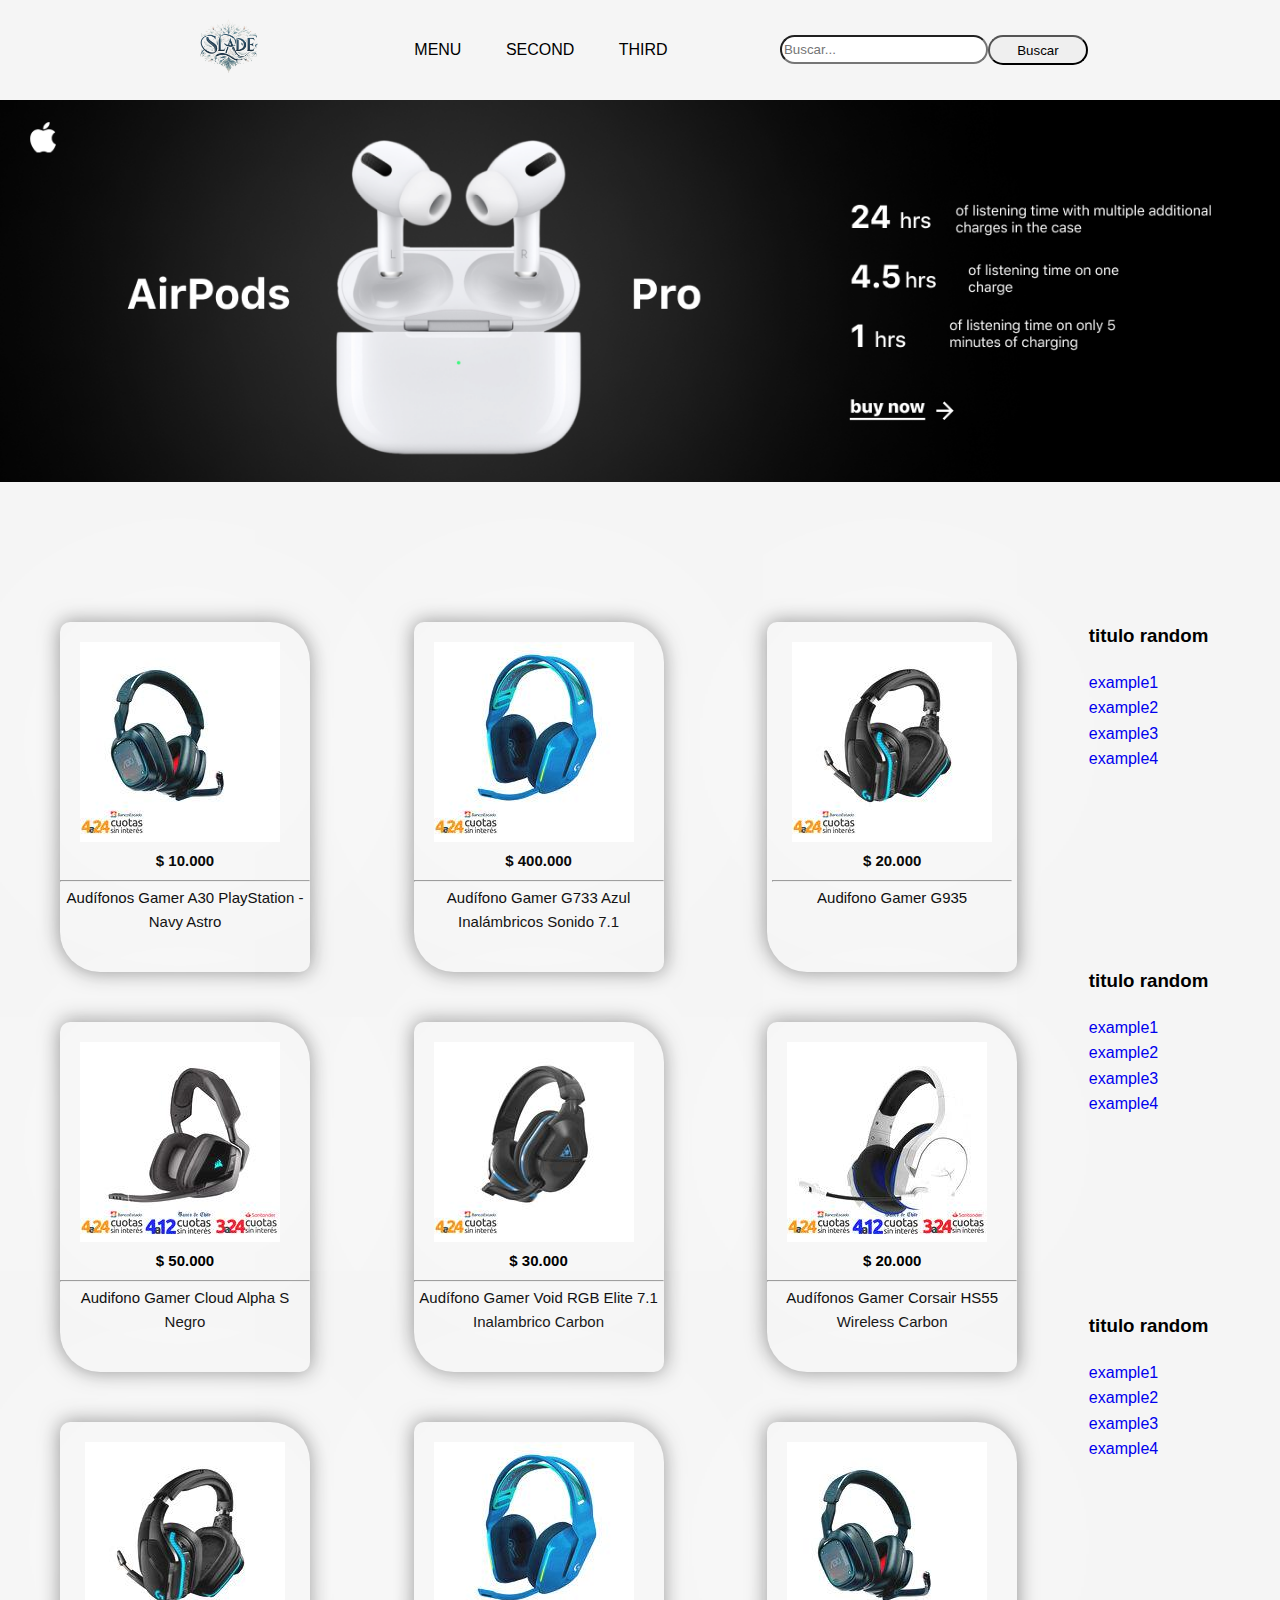
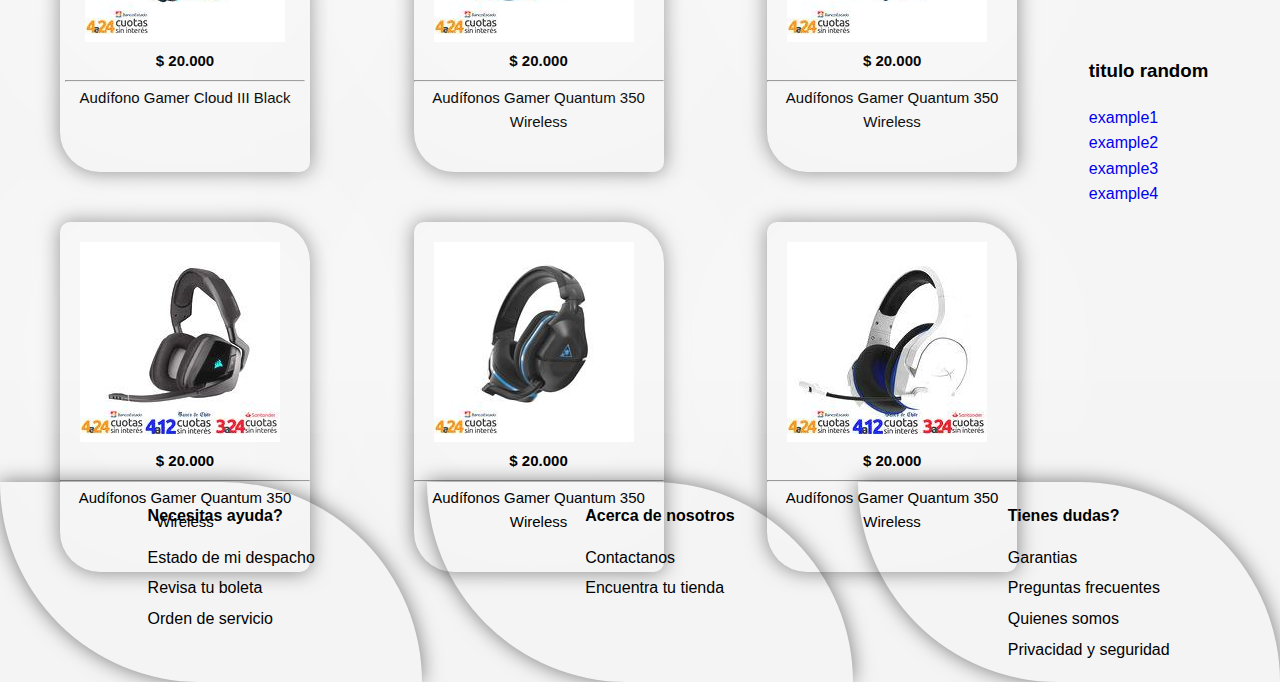
<file: index.html>
<!DOCTYPE html>
<html lang="en">
<head>
    <meta charset="UTF-8">
    <meta name="viewport" content="width=device-width, initial-scale=1.0">
    <title>Ejercicio</title>
    <link rel="stylesheet" href="assets/styles.css">
    <script src="assets/main.js"></script>
</head>
<body>
    
    <header class="header">
        <div class="logo">
            <img src="assets/imgs/slade.jpg" alt="logo">
        </div>
        <nav>
            
            <ul class="nav-list">
                <li><a href='under-construction.html'>MENU</a></li>
                <li><a href='under-construction.html'>SECOND</a></li>
                <li><a href='under-construction.html'>THIRD</a></li>
            </ul>
        </nav>
        <div class="searcher">
            <input type="text" id="searchQuery" class="search-input" placeholder="Buscar...">
            <button class="search-button" onclick="search()">Buscar</button>
        </div>
        
    </header>

    <main>

        

        <section>
            <div class="imagenCarrousel"> <img src="assets/imgs/WEB BANNER 41.png" alt=""></div>



            <article class="container">
                <div class="cajaMid">
                   

                   
                    <div class="boxes1">
                        <img src="assets/imgs/imagen1.jpg" alt="">
                    <h5>$ 10.000 <hr>
                    </h5>

                    <p>Audífonos Gamer A30 PlayStation - Navy Astro</p>
                </div>
                <a href="under-construction.html">

                    <div class="boxes2">
                        <img src="assets/imgs/imagen2.jpg" alt="" href="under-construction.html">
                        <h5>$ 400.000 <hr></h5>
                        <p>Audífono Gamer G733 Azul Inalámbricos Sonido 7.1</p>
                        
                    </div>
                </a>

                <a href="under-construction.html">

                    <div class="boxes3"><img src="assets/imgs/imagen3.jpg" alt="">
                        <h5>$ 20.000 <hr></h5>
                        <p>Audifono Gamer G935</p></div>
                </a>

                <a href="under-construction.html">
                    <div class="boxes4"><img src="assets/imgs/imagen4.jpg" alt="">
                    <h5>$ 50.000 <hr></h5>
                    <p>Audifono Gamer Cloud Alpha S Negro</p></div>

                </a>

                <a href="under-construction.html">
                    <div class="boxes5"><img src="assets/imgs/imagen5.jpg" alt="">
                    <h5>$ 30.000 <hr></h5>
                <p>Audífono Gamer Void RGB Elite 7.1 Inalambrico Carbon</p></div>

                </a>

                <a href="under-construction.html">
                    <div class="boxes6"><img src="assets/imgs/imagen6.jpg" alt="">
                    <h5>$ 20.000 <hr></h5>
                <p>Audífonos Gamer Corsair HS55 Wireless Carbon</p></div>
                </a>

                <a href="under-construction.html">
                    <div class="boxes7"><img src="assets/imgs/imagen3.jpg" alt="">
                    <h5>$ 20.000 <hr></h5>
                <p>Audífono Gamer Cloud III Black</p></div>
                </a>

                <a href="under-construction.html">
                    <div class="boxes8"><img src="assets/imgs/imagen2.jpg" alt="">
                    <h5>$ 20.000 <hr></h5>
                <p>Audífonos Gamer Quantum 350 Wireless</p></div>
                </a>

                <a href="under-construction.html">
                    <div class="boxes8"><img src="assets/imgs/imagen1.jpg" alt="">
                    <h5>$ 20.000 <hr></h5>
                <p>Audífonos Gamer Quantum 350 Wireless</p></div>
                </a>

                <a href="under-construction.html">

                    <div class="boxes8"><img src="assets/imgs/imagen4.jpg" alt="">
                    <h5>$ 20.000 <hr></h5>
                <p>Audífonos Gamer Quantum 350 Wireless</p></div>
                </a>

                <a href="under-construction.html">
                    <div class="boxes8"><img src="assets/imgs/imagen5.jpg" alt="">
                    <h5>$ 20.000 <hr></h5>
                <p>Audífonos Gamer Quantum 350 Wireless</p></div>
                
                </a>

                <a href="under-construction.html">
                    <div class="boxes8"><img src="assets/imgs/imagen6.jpg" alt="">
                    <h5>$ 20.000 <hr></h5>
                <p>Audífonos Gamer Quantum 350 Wireless</p></div>
                </a>

                </div>
                <div class="cajaRight">
                    <div class="Primero"><h3>titulo random</h3>
                    
                        <li><a href="#">example1</a></li>
                        <li><a href="#">example2</a></li>
                        <li><a href="#">example3</a></li>
                        <li><a href="#">example4</a></li>
                        <li></li>
                    </ul></div>
                    <div class="Segundo"><h3>titulo random</h3>
                    
                        <li><a href="#">example1</a></li>
                        <li><a href="#">example2</a></li>
                        <li><a href="#">example3</a></li>
                        <li><a href="#">example4</a></li>
                        <li></li>
                    </ul></div>
                    <div class="Tercero"><h3>titulo random</h3>
                    
                        <li><a href="#">example1</a></li>
                        <li><a href="#">example2</a></li>
                        <li><a href="#">example3</a></li>
                        <li><a href="#">example4</a></li>
                        <li></li>
                    </ul></div>
                    <div class="Cuarto">                    <h3>titulo random</h3>
                    
                        <li><a href="#">example1</a></li>
                        <li><a href="#">example2</a></li>
                        <li><a href="#">example3</a></li>
                        <li><a href="#">example4</a></li>
                        <li></li>
                    </ul></div>

                </div>
            </article>
    

        </section>

    <footer><div class="footer">
        
        <div class="footer-izq">
            
            <ul>
                <h3><strong>Necesitas ayuda?</strong></h3>
                <li><a href="#">Estado de mi despacho</a></li>
                <li><a href="#">Revisa tu boleta</a></li>
                <li><a href="#">Orden de servicio</a></li>

            </ul>
        </div>
        <div class="footer-cent">            <ul>
            <h3><strong>Acerca de nosotros</strong></h3>
            <li><a href='contactanos.html'>Contactanos</a></li>
            <li><a href='encuentraTuTienda.html'>Encuentra tu tienda</a></li>

        </ul></div>
        <div class="footer-der">            <ul>
            <h3><strong>Tienes dudas?</strong></h3>
            <li><a href="#">Garantias</a></li>
            <li><a href="preguntasFrecuentes.html">Preguntas frecuentes</a></li>
            <li><a href="#">Quienes somos</a></li>
            <li><a href="#">Privacidad y seguridad</a></li>

        </ul></div>
        
       
    </div></footer>
 
    </main>


</body>
</html>
</file>
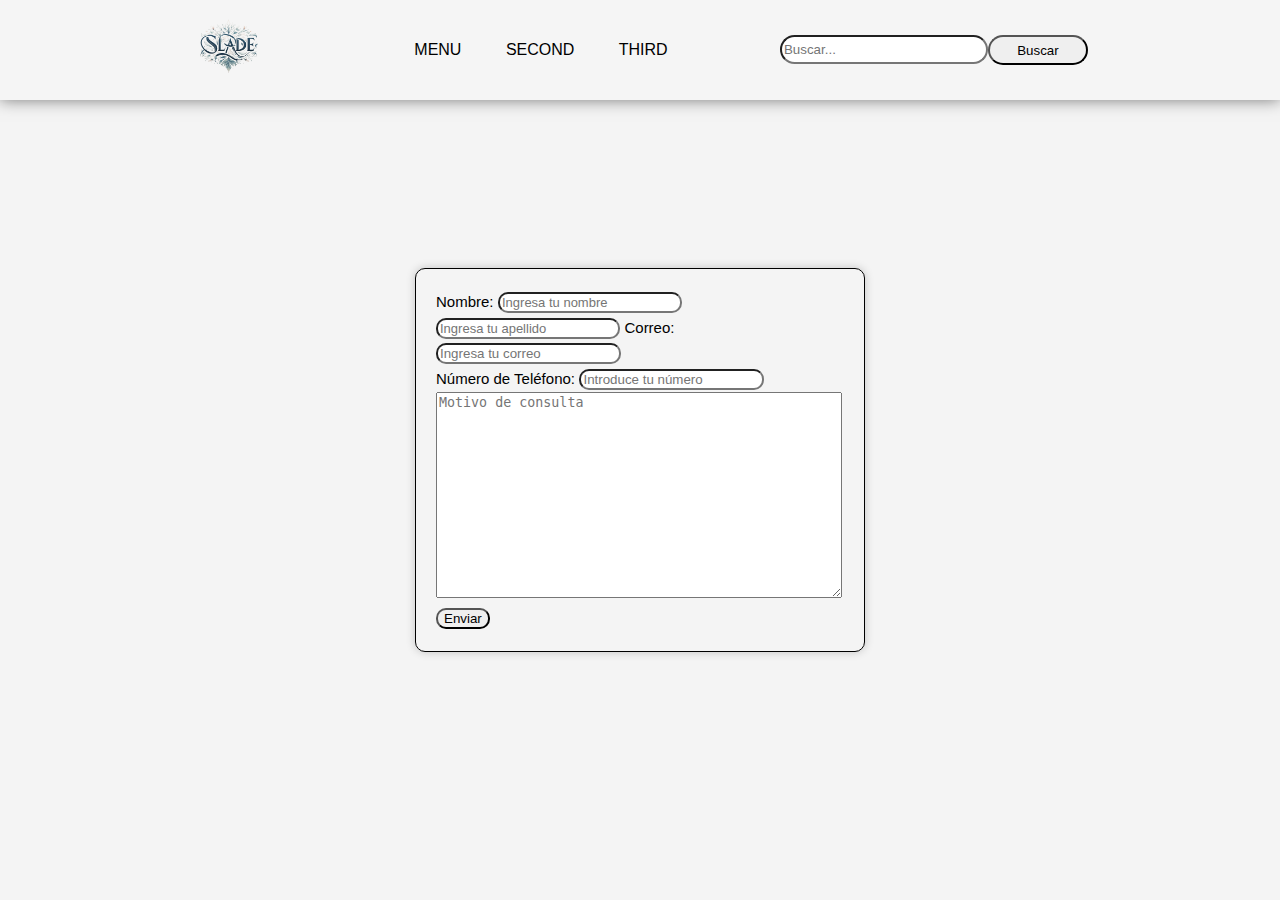
<file: contactanos.html>
<!DOCTYPE html>
<html lang="en">
<head>
    <meta charset="UTF-8">
    <meta name="viewport" content="width=device-width, initial-scale=1.0">
    <title>Ejercicio</title>
    <link rel="stylesheet" href="assets/styles.css">
    <script src="assets/main.js"></script>
</head>
<body>
    
    <header class="header">
        <div class="logo">
            <a href="index.html"><img src="assets/imgs/slade.jpg" alt="logo"></a>
        </div>
        <nav>
            
            <ul class="nav-list">
                <li><a href='under-construction.html'>MENU</a></li>
                <li><a href='under-construction.html'>SECOND</a></li>
                <li><a href='under-construction.html'>THIRD</a></li>
            </ul>
        </nav>
        <div class="searcher">
            <input type="text" id="searchQuery" class="search-input" placeholder="Buscar...">
            <button class="search-button" onclick="search()">Buscar</button>
        </div>
        
    </header>

    <main>

        <article class="article1">
                <div class="article">
                    <form action="">
                        <label for="name">Nombre:</label>
                        <input type="text" id="name" name="name" placeholder="Ingresa tu nombre">
                        <input type="text" id="lastname" name="lastname" placeholder="Ingresa tu apellido">
                
                        <label for="email">Correo:</label>
                        <input type="email" id="email" name="email" placeholder="Ingresa tu correo">
                <br>
                        <label for="phone" class="phone">Número de Teléfono:</label>
                        <input type="tel" id="phone" name="phone" placeholder="Introduce tu número">
                <br>

                        <textarea id="consulta" name="consulta" rows="4" placeholder="Motivo de consulta"></textarea>
                <br>
                        <input class="email" type="submit" value="Enviar">
                    </form>    
                </div>

        </article>

        




    </main>


</body>
</html>
</file>
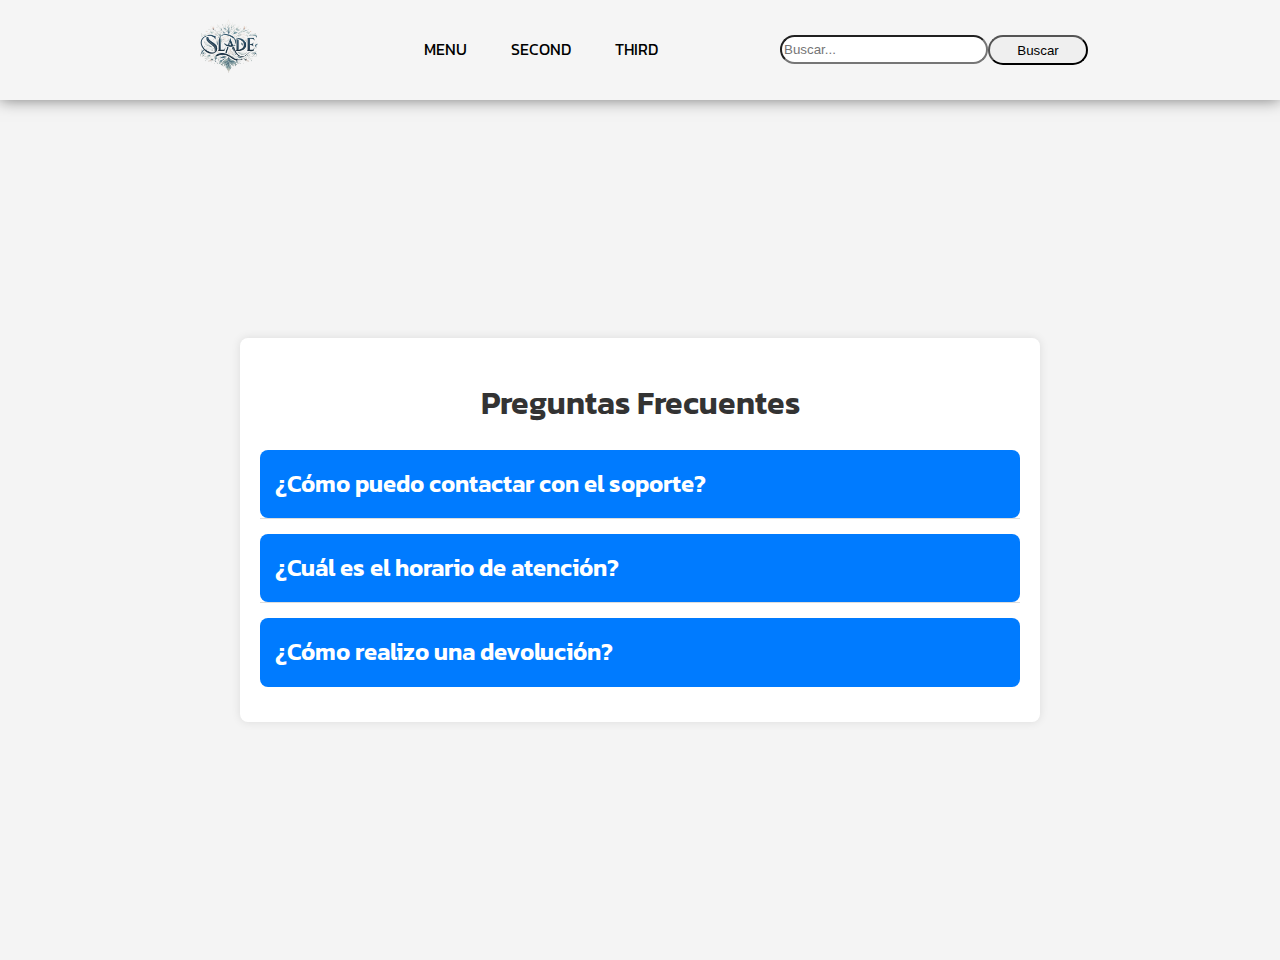
<file: preguntasFrecuentes.html>
<!DOCTYPE html>
<html lang="en">
<head>
    <meta charset="UTF-8">
    <meta name="viewport" content="width=device-width, initial-scale=1.0">
    <title>Ejercicio</title>
    <link rel="stylesheet" href="assets/styles.css">
    <script src="assets/main.js"></script>
    <style>
        html, body {
            height: 100%;
            margin: 0;
            font-family: 'Kanit', sans-serif;
            background-color: #f4f4f4;
        }
        main {
            display: flex;
            justify-content: center;
            align-items: center;
            height: calc(100vh - 80px); /* Ajusta la altura según el tamaño del header */
            padding: 20px;
        }
        .faq-container {
            width: 100%;
            max-width: 800px;
            background: #fff;
            padding: 20px;
            border-radius: 8px;
            box-shadow: 0 0 10px rgba(0,0,0,0.1);
            overflow: auto;
            box-sizing: border-box;
        }
        h1 {
            text-align: center;
            margin-bottom: 20px;
            font-weight: 600;
            color: #333;
        }
        .faq-item {
            margin-bottom: 15px;
            border-bottom: 1px solid #ddd;
        }
        .faq-item:last-of-type {
            border-bottom: none;
        }
        .faq-item h2 {
            margin: 0;
            cursor: pointer;
            background: #007bff;
            color: #fff;
            padding: 15px;
            border-radius: 8px;
            transition: background 0.3s;
            font-weight: 600;
        }
        .faq-item h2:hover {
            background: #0056b3;
        }
        .faq-item p {
            display: none;
            padding: 15px;
            background: #f9f9f9;
            border-radius: 8px;
            margin: 0;
        }
        .faq-item.active p {
            display: block;
        }
    </style>
</head>
<body>
    
    <header class="header">
        <div class="logo">
            <a href="index.html"><img src="assets/imgs/slade.jpg" alt="logo"></a>
        </div>
        <nav>
            <ul class="nav-list">
                <li><a href='under-construction.html'>MENU</a></li>
                <li><a href='under-construction.html'>SECOND</a></li>
                <li><a href='under-construction.html'>THIRD</a></li>
            </ul>
        </nav>
        <div class="searcher">
            <input type="text" id="searchQuery" class="search-input" placeholder="Buscar...">
            <button class="search-button" onclick="search()">Buscar</button>
        </div>
    </header>

    <main>
        <div class="faq-container">
            <h1>Preguntas Frecuentes</h1>

            <div class="faq-item">
                <h2>¿Cómo puedo contactar con el soporte?</h2>
                <p>Para contactar con el soporte, envía un correo a soporte@ejemplo.com o llama al 123-456-7890.</p>
            </div>

            <div class="faq-item">
                <h2>¿Cuál es el horario de atención?</h2>
                <p>El horario de atención es de lunes a viernes, de 9:00 a 18:00.</p>
            </div>

            <div class="faq-item">
                <h2>¿Cómo realizo una devolución?</h2>
                <p>Para realizar una devolución, completa el formulario de devolución en nuestra página web y envíalo junto con el producto a la dirección proporcionada.</p>
            </div>
        </div>
    </main>

    <script>
        document.querySelectorAll('.faq-item h2').forEach((element) => {
            element.addEventListener('click', () => {
                const faqItem = element.parentElement;
                faqItem.classList.toggle('active');
            });
        });
    </script>

</body>
</html>
</file>
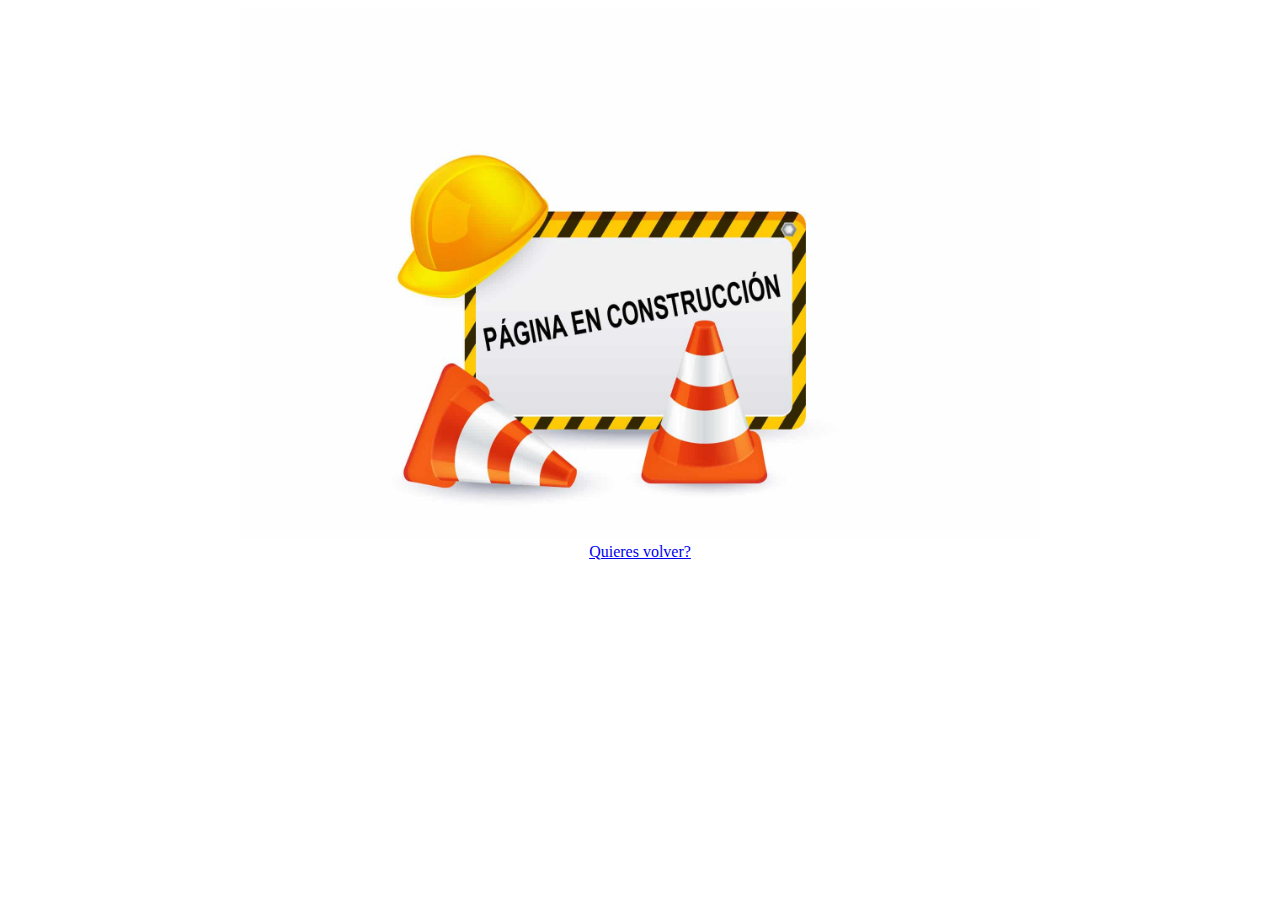
<file: under-construction.html>
<!DOCTYPE html>
<html lang="en">
<head>
    <meta charset="UTF-8">
    <meta name="viewport" content="width=device-width, initial-scale=1.0">
    <title>Document</title>
</head bgcolor="000000">
<body>

    <center><img src="assets/imgs/pagina-en-construcción1.jpg" alt="" width="800px"></center>
    <center><a href='index.html'>Quieres volver?</a></center>
    
</body>
</html>
</file>
<file: assets/styles.css>
@import url('https://fonts.googleapis.com/css2?family=Kanit:ital,wght@0,100;0,200;0,300;0,400;0,500;0,600;0,700;0,800;0,900;1,100;1,200;1,300;1,400;1,500;1,600;1,700;1,800;1,900&display=swap');

*{
    .kanit-thin {
        font-family: "Kanit", sans-serif;
        font-weight: 100;
        font-style: normal;
      }
      
      .kanit-extralight {
        font-family: "Kanit", sans-serif;
        font-weight: 200;
        font-style: normal;
      }
      
      .kanit-light {
        font-family: "Kanit", sans-serif;
        font-weight: 300;
        font-style: normal;
      }
      
      .kanit-regular {
        font-family: "Kanit", sans-serif;
        font-weight: 400;
        font-style: normal;
      }
      
      .kanit-medium {
        font-family: "Kanit", sans-serif;
        font-weight: 500;
        font-style: normal;
      }
      
      .kanit-semibold {
        font-family: "Kanit", sans-serif;
        font-weight: 600;
        font-style: normal;
      }
      
      .kanit-bold {
        font-family: "Kanit", sans-serif;
        font-weight: 700;
        font-style: normal;
      }
      
      .kanit-extrabold {
        font-family: "Kanit", sans-serif;
        font-weight: 800;
        font-style: normal;
      }
      
      .kanit-black {
        font-family: "Kanit", sans-serif;
        font-weight: 900;
        font-style: normal;
      }
      
      .kanit-thin-italic {
        font-family: "Kanit", sans-serif;
        font-weight: 100;
        font-style: italic;
      }
      
      .kanit-extralight-italic {
        font-family: "Kanit", sans-serif;
        font-weight: 200;
        font-style: italic;
      }
      
      .kanit-light-italic {
        font-family: "Kanit", sans-serif;
        font-weight: 300;
        font-style: italic;
      }
      
      .kanit-regular-italic {
        font-family: "Kanit", sans-serif;
        font-weight: 400;
        font-style: italic;
      }
      
      .kanit-medium-italic {
        font-family: "Kanit", sans-serif;
        font-weight: 500;
        font-style: italic;
      }
      
      .kanit-semibold-italic {
        font-family: "Kanit", sans-serif;
        font-weight: 600;
        font-style: italic;
      }
      
      .kanit-bold-italic {
        font-family: "Kanit", sans-serif;
        font-weight: 700;
        font-style: italic;
      }
      
      .kanit-extrabold-italic {
        font-family: "Kanit", sans-serif;
        font-weight: 800;
        font-style: italic;
      }
      
      .kanit-black-italic {
        font-family: "Kanit", sans-serif;
        font-weight: 900;
        font-style: italic;
      }
         
}



.header{
    background-color: whitesmoke;
    display: flex;
    justify-content: space-between;
    align-items: center;
    height: 80px;
    padding: 10px 15%;
    box-shadow: 0 0 15px rgba(0, 0, 0, 0.5);

}

.header .logo img{
    height: 70px;
    width: auto;
    transition: all 0.2s;
}

.header .logo{
    cursor: pointer;
}

.header .logo:hover{
    transform: scale(1.04);
}

.header .nav-list{
    list-style: none;

}

.header .nav-list li:hover{
    transform: scale(1.4)
}

.header .nav-list li{
    display: inline-block;
    padding: 0 20px;
}

.header .nav-list a{
    font-size: 100;
    color: black;
    text-decoration: none;
}

.header .btn button{
    font-weight: 100px;
    border-radius: 100px;
    color: black;
    background-color: #fffff4;
    padding: 5px 25px;
    cursor: pointer;
    transition: all 0.3s ease 0s;

}

.header .btn button:hover{
    transform: scale(1.2);
}


.header .nav-list li a:hover{
    color: slategray;
}

section{
    padding: 0;
    
}

.imagenCarrousel img{
    width: 100%;
    height: auto;
    display: block;
    
}

.container{
    background-color: whitesmoke;
    display: flex;
    padding-left: 50px;
    padding-right: 50px;
}

.searcher{
    display: flex;
    justify-content: center;
}
.search-input{
    border-radius: 100px;
    width: 200px;
    height: 23px;
}
.search-button{
    border-radius: 100px;
    width: 100px;
    height: 30px;
    cursor: pointer;
}


.cajaRight{
    display:grid;
    justify-content: center;
    width: 200px;
    margin-top: 100px;
    margin-left: 40px;
    padding-top: 20px;
    border-top-left-radius: 5px;    /* Esquina superior izquierda */
    border-bottom-left-radius: 5px; /* Esquina inferior izquierda */

}

#consulta{
    min-width: 400px;
    min-height: 200px;
    max-width: 400px;
    max-height: 200px;
}



.article1 {
    display: flex;
    justify-content: center; /* Centra horizontalmente */
    align-items: center;     /* Centra verticalmente */
    height: 80vh;           /* Usa toda la altura de la ventana */
    width: 100%;             /* Usa todo el ancho disponible */
}

.article {
    width: 450px;
    text-align: left;
    border-radius: 10px;
    border: 1px solid black;
    box-shadow: 0 0 10px rgba(0, 0, 0, 0.2);
    padding: 20px;
    box-sizing: border-box;
}

.article input{
    border-radius: 10px;
}

#name, #lastname{
    font-size: small;
}

.article label{
    font-size: 15px;
}

.phone{
    
}

.cajaMid{
    height: 1400px;
    width: 1200px;
    margin-top: 100px;
    display: flex;
    flex-wrap: wrap;
    justify-content: space-between;


}

.cajaMid a{
    list-style-type: none;
    text-decoration: none;
    color: black;


}

.cajaRight li{
    list-style-type: none;
    margin: 0px;
    padding: 0px;
    

}

.cajaRight li a{
    text-decoration: none;
}

.boxes1{
    display:grid;
    justify-content: center;
    width: 50px;
    height: 50px;
    margin: 10px;
    border-radius: 10px 40px 10px 40px;

}
.boxes1 img{
    width: 200px;
    margin: 20px;
}

.boxes2{
    display:grid;
    justify-content: center;
    width: 50px;
    height: 50px;
    margin: 10px;
    border-radius: 10px 40px 10px 40px;

}
.boxes2 img{
    width: 200px;
    margin: 20px;
}
.boxes3{
    display:grid;
    justify-content: center;
    width: 50px;
    height: 50px;
    margin: 10px;
    border-radius: 10px 40px 10px 40px;

}
.boxes3 img{
    width: 200px;
    margin: 20px;
}
.boxes4{
    display:grid;
    justify-content: center;
    width: 50px;
    height: 50px;
    margin: 10px;
    border-radius: 10px 40px 10px 40px;

}
.boxes4 img{
    width: 200px;
    margin: 20px;
}
.boxes5{
    display:grid;
    justify-content: center;
    width: 50px;
    height: 50px;
    margin: 10px;
    border-radius: 10px 40px 10px 40px;

}
.boxes5 img{
    width: 200px;
    margin: 20px;
}
.boxes6{
    display:grid;
    justify-content: center;
    width: 50px;
    height: 50px;
    margin: 10px;
    border-radius: 10px 40px 10px 40px;


}
.boxes6 img{
    width: 200px;
    margin: 20px;
}

.boxes7{
    display:grid;
    justify-content: center;
    width: 50px;
    height: 50px;
    margin: 10px;
    border-radius: 10px 40px 10px 40px;


}
.boxes7 img{
    width: 200px;
    margin: 20px;
}

.boxes8{
    display:grid;
    justify-content: center;
    width: 50px;
    height: 50px;
    margin: 10px;
    border-radius: 10px 40px 10px 40px;


}
.boxes8 img{
    width: 200px;
    margin: 20px;
}


.boxes1, .boxes2, .boxes3, .boxes4, .boxes5, .boxes6 , .boxes7 , .boxes8 ,.boxes9,.boxes10,.boxes11 ,.boxes12{
    width: 250px;   
    height: 350px;
    margin: 10px;
    margin-top: 40px;
    text-align: center;
    box-shadow: 0 0 20px rgba(0, 0, 0, 0.5);


}

.boxes1 h5, .boxes1 p,.boxes2 h5, .boxes2 p,.boxes3 h5, .boxes3 p,.boxes4 h5, .boxes4 p,
.boxes5 h5, .boxes5 p,.boxes6 h5, .boxes6 p,.boxes7 h5, .boxes7 p,.boxes8 h5, .boxes8 p,
.boxes9 h5, .boxes9 p,.boxes10 h5, .boxes10 p,.boxes11 h5, .boxes11 p,.boxes12 h5, .boxes12 p 
{    font-size:15px;
    margin-bottom: -5px;
    margin-top: -50px;
}
.boxes1:hover, .boxes2:hover, .boxes3:hover, .boxes4:hover, .boxes5:hover, .boxes6:hover,
.boxes7:hover, .boxes8:hover, .boxes9:hover, .boxes10:hover, .boxes11:hover, .boxes12:hover {
    transform: scale(1.2); 
    transition: transform 0.3s ease, background-color 0.3s ease; 
    cursor: pointer;
}

.boxes1 img, .boxes2 img, .boxes3 img, .boxes4 img, .boxes5 img, .boxes6 img,
.boxes7 img, .boxes8 img, .boxes9 img, .boxes10 img, .boxes11 img, .boxes12 img {
    width: 200px;
    box-shadow: 0 0 444px rgb(255, 255, 255);

}


.mainbox h3{
    display:flex;
    justify-content: center;
    text-align: center;
}

.footer{
    margin-top: 100px;
}

.mainbox h3 strong{
    background-color: #000000;
    ;
    width: 1200px;
    height: 50px;
    border-radius: 6px;
    width: 97%;
    margin: 20px;
    border: 2px solid lightgray

}


.footer div{
    width: auto;
    height: 200px;
    text-align: center;
    display: inline-flex;
    justify-content: center;
    border-radius: 20px;
    box-shadow: 0 0 20px rgba(0, 0, 0, 0.5);
    border-radius: 0px 400px 0px 400px;



    
}
footer div ul li a,footer div ul li,footer div h3{
    list-style-type: none;
    text-decoration: none;
    color:black;
    font-size:16px;
    margin-top: 5px;
    
}

footer div ul li a:hover,footer div ul li:hover{
    transform: scale(1.5); 
    transition: transform 0.3s ease, background-color 0.3s ease; 
    cursor: pointer;}


.footer .footer-izq {
    width: 33%;
    margin: 0%;
    padding: 0%;
    text-align: left;
    
    

}

.footer .footer-cent{
    width: 33.3%;
    margin: 0%;
    padding: 0%;
    text-align: left;

}
.footer .footer-der{
    width: 33%;
    margin: 0%;
    padding: 0%;
    text-align: left;

}


body {
    font-family: Arial, sans-serif;
    line-height: 1.6;
    margin: 0;
    padding: 0;
    background-color: #f4f4f4;
}

h1
.container {
    width: 50%;
    margin: auto;
    overflow: hidden;
}
h1 {
    text-align: center;
    margin-top: 20px;
}
.faq {
    background: #fff;
    padding: 20px;
    
    margin: 20px 0;
    border-radius: 8px;
    box-shadow: 0 0 10px rgba(0,0,0,0.1);
}
.faq h2 {
    margin: 0;
    cursor: pointer;
    background: #007bff;
    color: #fff;
    padding: 10px;
    border-radius: 8px;
}
.faq p {
    display: none;
    padding: 10px;
    background: #f9f9f9;
    border-radius: 8px;
    margin: 0;
}
.faq.active p {
    display: block;
}
</file>
